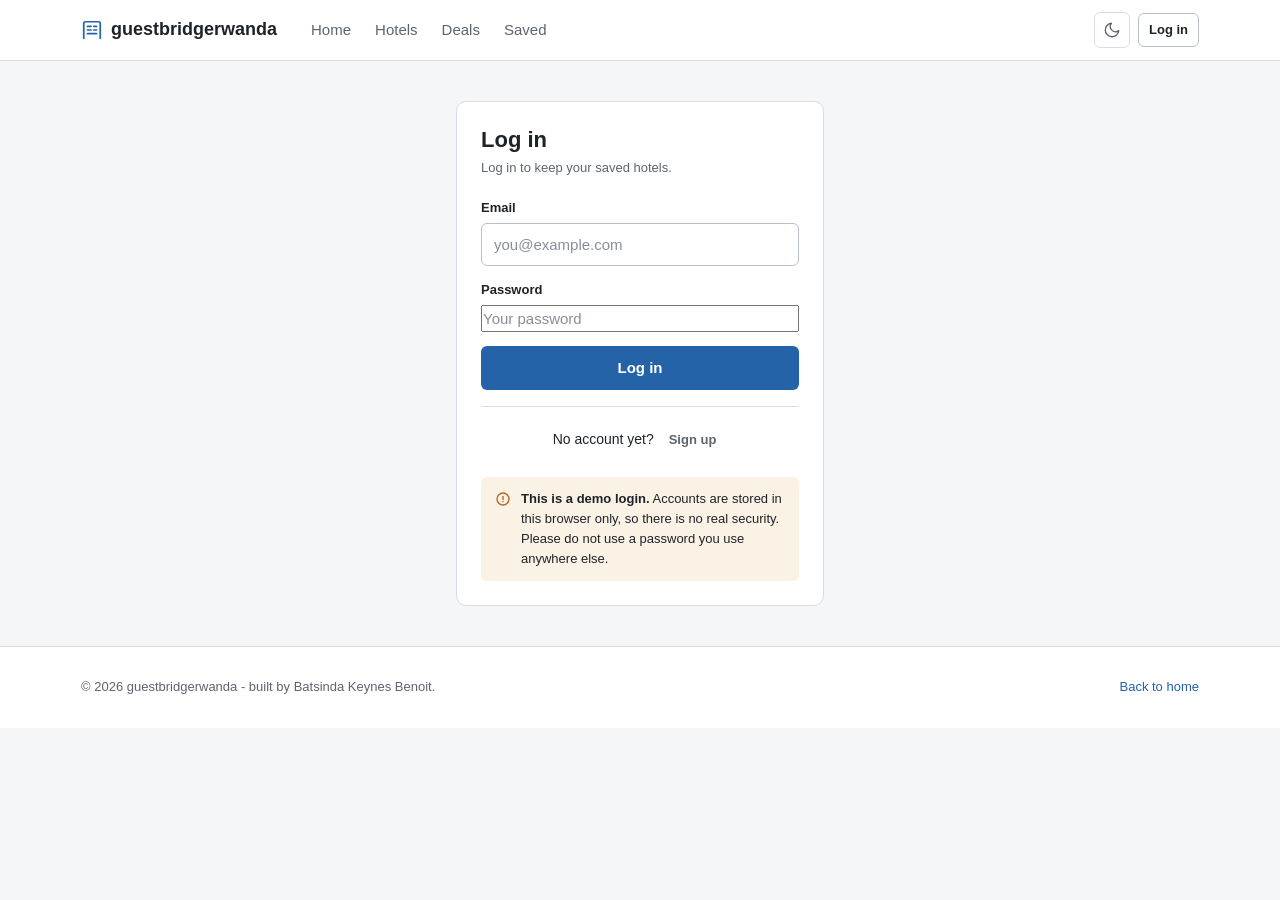
<file: login.html>
<!DOCTYPE html>
<html lang="en" data-theme="light">
<head>
<meta charset="UTF-8">
<meta name="viewport" content="width=device-width, initial-scale=1.0">
<title>Log in - guestbridgerwanda</title>
<meta name="description" content="Log in or create an account to keep your saved hotels.">
<meta name="author" content="Batsinda Keynes Benoit">

<link rel="stylesheet" href="style.css">

<script src="ui.js"></script>
<script src="auth.js"></script>
</head>
<body>
<a class="skip-link" href="#login-main">Skip to content</a>

<!-- ===== header ===== -->
<header class="header">
    <div class="page header-bar">
        <a href="index.html" class="logo">
            <svg viewBox="0 0 24 24" fill="none" stroke="currentColor" stroke-width="1.9" stroke-linecap="round" stroke-linejoin="round" aria-hidden="true">
                <path d="M3 21V5a2 2 0 0 1 2-2h14a2 2 0 0 1 2 2v16"/><path d="M7 8h4M7 12h4M7 16h10M14 8h3M14 12h3"/>
            </svg>
            guestbridgerwanda
        </a>

        <nav class="menu" id="menu" aria-label="Main menu">
            <a href="index.html">Home</a>
            <a href="index.html#hotels">Hotels</a>
            <a href="index.html#deals">Deals</a>
            <a href="index.html#saved">Saved</a>
        </nav>

        <div class="header-right">
            <button class="btn-icon" data-theme-btn type="button" aria-label="Switch to dark mode">
                <svg data-moon viewBox="0 0 24 24" fill="none" stroke="currentColor" stroke-width="1.8" stroke-linecap="round" stroke-linejoin="round" aria-hidden="true">
                    <path d="M21 12.8A9 9 0 1 1 11.2 3a7 7 0 0 0 9.8 9.8Z"/>
                </svg>
                <svg data-sun class="hidden" viewBox="0 0 24 24" fill="none" stroke="currentColor" stroke-width="1.8" stroke-linecap="round" stroke-linejoin="round" aria-hidden="true">
                    <circle cx="12" cy="12" r="4"/><path d="M12 2v2M12 20v2M4.9 4.9l1.4 1.4M17.7 17.7l1.4 1.4M2 12h2M20 12h2M4.9 19.1l1.4-1.4M17.7 6.3l1.4-1.4"/>
                </svg>
            </button>

            <div data-account></div>

            <button class="btn-icon menu-btn" data-menu-btn type="button" aria-expanded="false" aria-controls="menu" aria-label="Open menu">
                <svg viewBox="0 0 24 24" fill="none" stroke="currentColor" stroke-width="1.9" stroke-linecap="round" aria-hidden="true">
                    <path d="M4 7h16M4 12h16M4 17h16"/>
                </svg>
            </button>
        </div>
    </div>
</header>

<main id="login-main" class="login-page">
    <!-- shown when already logged in -->
    <div class="box login-box hidden" id="already-in">
        <h1>You are logged in</h1>
        <p class="muted" id="already-text"></p>
        <div class="login-form">
            <a class="btn btn-main btn-wide" href="index.html">Go to hotels</a>
            <button class="btn btn-outline btn-wide" type="button" data-log-out>Log out</button>
        </div>
    </div>

    <div class="box login-box" id="login-card">
        <h1 id="form-title">Log in</h1>
        <p class="muted small" id="form-note">Log in to keep your saved hotels.</p>

        <form class="login-form" id="login-form" novalidate>
            <!-- only shown when signing up -->
            <div class="field hidden" id="name-field">
                <label for="name">Name</label>
                <input type="text" id="name" autocomplete="name" placeholder="Your name">
                <p class="error-msg" role="alert"></p>
            </div>

            <div class="field">
                <label for="email">Email</label>
                <input type="email" id="email" autocomplete="email" placeholder="you@example.com">
                <p class="error-msg" role="alert"></p>
            </div>

            <div class="field">
                <label for="password">Password</label>
                <input type="password" id="password" placeholder="Your password">
                <p class="hint hidden" id="password-hint">At least 8 characters, with letters and numbers.</p>
                <p class="error-msg" role="alert"></p>
            </div>

            <p class="error-msg" id="form-error" role="alert"></p>

            <button class="btn btn-main btn-wide" type="submit" id="submit-btn">Log in</button>
        </form>

        <p class="login-switch">
            <span id="switch-text">No account yet?</span>
            <button class="btn btn-plain btn-small" type="button" id="switch-btn">Sign up</button>
        </p>

        <div class="demo-warning hidden" id="insecure-warning">
            <svg viewBox="0 0 24 24" fill="none" stroke="currentColor" stroke-width="2" stroke-linecap="round" stroke-linejoin="round" aria-hidden="true">
                <circle cx="12" cy="12" r="9"/><path d="M12 8v5M12 16h.01"/>
            </svg>
            <span>
                <strong>Accounts need a secure connection.</strong>
                This page is open over an insecure connection, so the browser blocks the
                password hashing that sign up and log in rely on.
                <a href="#" id="secure-link">Reload over https</a> to continue.
            </span>
        </div>

        <div class="demo-warning">
            <svg viewBox="0 0 24 24" fill="none" stroke="currentColor" stroke-width="2" stroke-linecap="round" stroke-linejoin="round" aria-hidden="true">
                <circle cx="12" cy="12" r="9"/><path d="M12 8v5M12 16h.01"/>
            </svg>
            <span>
                <strong>This is a demo login.</strong>
                Accounts are stored in this browser only, so there is no real security.
                Please do not use a password you use anywhere else.
            </span>
        </div>
    </div>
</main>

<!-- ===== footer ===== -->
<footer class="footer">
    <div class="page">
        <div class="footer-bottom" style="border-top:none;padding-top:0">
            <span>&copy; <span id="year"></span> guestbridgerwanda - built by Batsinda Keynes Benoit.</span>
            <a href="index.html">Back to home</a>
        </div>
    </div>
</footer>

<script>
(function () {
    'use strict';

    let signingUp = false;

    const form = document.getElementById('login-form');
    const nameField = document.getElementById('name-field');
    const nameInput = document.getElementById('name');
    const emailInput = document.getElementById('email');
    const passwordInput = document.getElementById('password');
    const formError = document.getElementById('form-error');
    const submitBtn = document.getElementById('submit-btn');

    /* ---------- secure connection check ---------- */
    // Password hashing uses crypto.subtle, which browsers only expose over https.
    // Warn up front instead of letting the form fail on submit.
    if (!(window.crypto && window.crypto.subtle)) {
        const warning = document.getElementById('insecure-warning');
        warning.classList.remove('hidden');

        const link = document.getElementById('secure-link');
        if (window.isSecureContext) {
            link.classList.add('hidden');
        } else {
            link.href = window.location.href.replace(/^http:/, 'https:');
        }
    }

    /* ---------- swap between logging in and signing up ---------- */
    function setMode(toSignUp) {
        signingUp = toSignUp;

        document.getElementById('form-title').textContent = signingUp ? 'Create an account' : 'Log in';
        document.getElementById('form-note').textContent = signingUp
            ? 'Your saved hotels are kept under your account.'
            : 'Log in to keep your saved hotels.';
        submitBtn.textContent = signingUp ? 'Sign up' : 'Log in';
        document.getElementById('switch-text').textContent = signingUp ? 'Already have an account?' : 'No account yet?';
        document.getElementById('switch-btn').textContent = signingUp ? 'Log in' : 'Sign up';

        nameField.classList.toggle('hidden', !signingUp);
        document.getElementById('password-hint').classList.toggle('hidden', !signingUp);
        passwordInput.setAttribute('autocomplete', signingUp ? 'new-password' : 'current-password');

        clearErrors();
    }

    function clearErrors() {
        formError.classList.remove('shown');
        [nameInput, emailInput, passwordInput].forEach(input => UI.showFieldError(input, ''));
    }

    document.getElementById('switch-btn').addEventListener('click', () => setMode(!signingUp));

    /* ---------- submit ---------- */
    form.addEventListener('submit', async function (event) {
        event.preventDefault();
        clearErrors();

        // Check the fields first so the user sees which one is wrong.
        let firstBad = null;

        if (signingUp && !nameInput.value.trim()) {
            UI.showFieldError(nameInput, 'Please enter your name.');
            firstBad = firstBad || nameInput;
        }

        const emailError = Auth.emailProblem(emailInput.value);
        if (emailError) {
            UI.showFieldError(emailInput, emailError);
            firstBad = firstBad || emailInput;
        }

        // When logging in we only check that something was typed. Telling the user
        // their old password is "too short" would leak what the rules used to be.
        const passwordError = signingUp
            ? Auth.passwordProblem(passwordInput.value)
            : (passwordInput.value ? '' : 'Please enter your password.');
        if (passwordError) {
            UI.showFieldError(passwordInput, passwordError);
            firstBad = firstBad || passwordInput;
        }

        if (firstBad) {
            firstBad.focus();
            return;
        }

        submitBtn.disabled = true;
        submitBtn.textContent = signingUp ? 'Creating account...' : 'Logging in...';

        try {
            const user = signingUp
                ? await Auth.signUp(nameInput.value, emailInput.value, passwordInput.value)
                : await Auth.logIn(emailInput.value, passwordInput.value);

            UI.showMessage(`Welcome, ${user.name.split(' ')[0]}.`, { kind: 'ok' });
            window.location.href = 'index.html';
        } catch (error) {
            formError.textContent = error.message;
            formError.classList.add('shown');
            submitBtn.disabled = false;
            submitBtn.textContent = signingUp ? 'Sign up' : 'Log in';
            passwordInput.focus();
        }
    });

    /* ---------- start ---------- */
    document.getElementById('year').textContent = new Date().getFullYear();

    function showRightCard() {
        const user = Auth.currentUser();
        document.getElementById('already-in').classList.toggle('hidden', !user);
        document.getElementById('login-card').classList.toggle('hidden', Boolean(user));
        if (user) {
            document.getElementById('already-text').textContent = `Signed in as ${user.email}.`;
        }
    }

    // ?signup=1 opens the page straight on the sign up form.
    if (new URLSearchParams(window.location.search).get('signup')) setMode(true);

    document.addEventListener('user-changed', showRightCard);
    showRightCard();
})();
</script>
</body>
</html>
</file>
<file: style.css>
/* style.css - shared styles for all pages */

:root {
    --blue: #2563a8;
    --blue-dark: #1d4e85;
    --blue-light: #eaf1f8;
    /* text colour to use on top of --blue */
    --on-blue: #ffffff;

    --page-bg: #f5f6f8;
    --box-bg: #ffffff;
    --box-bg-2: #f0f2f5;
    --line: #d9dde3;
    --line-dark: #b9c0c9;

    --text: #1e2328;
    --text-light: #5c656f;
    --text-lighter: #868f99;

    --green: #2e7d4f;
    --green-bg: #eaf5ee;
    --orange: #b5651d;
    --orange-bg: #fbf2e6;
    --red: #b93a2e;
    --red-bg: #fbeeec;

    --radius: 6px;
    --radius-big: 10px;
    --shadow: 0 1px 3px rgba(0, 0, 0, 0.1);
    --page-width: 1150px;
    --header-height: 60px;
}

[data-theme="dark"] {
    --blue: #6fa8dc;
    --blue-dark: #8fbde6;
    --blue-light: #1d2b3a;
    /* the blue is light in dark mode, so text on it has to be dark */
    --on-blue: #10222f;

    --page-bg: #14181d;
    --box-bg: #1c2127;
    --box-bg-2: #252b33;
    --line: #333b45;
    --line-dark: #4a545f;

    --text: #e8eaed;
    --text-light: #a5aeb8;
    --text-lighter: #7f8892;

    --green: #6cbf8b;
    --green-bg: #1b2c22;
    --orange: #d9a05b;
    --orange-bg: #2e2618;
    --red: #e08076;
    --red-bg: #2f1d1b;

    --shadow: 0 1px 3px rgba(0, 0, 0, 0.4);
}

/* ---------- reset ---------- */
* {
    margin: 0;
    padding: 0;
    box-sizing: border-box;
}

body {
    font-family: -apple-system, "Segoe UI", Roboto, Helvetica, Arial, sans-serif;
    font-size: 15px;
    line-height: 1.55;
    color: var(--text);
    background: var(--page-bg);
}

img, svg {
    display: block;
    max-width: 100%;
}

button, input, select {
    font: inherit;
    color: inherit;
}

button {
    cursor: pointer;
    border: none;
    background: none;
}

ul {
    list-style: none;
}

table {
    border-collapse: collapse;
    width: 100%;
}

a {
    color: var(--blue);
    text-decoration: none;
}

a:hover {
    text-decoration: underline;
}

h1, h2, h3 {
    line-height: 1.25;
}

:focus-visible {
    outline: 2px solid var(--blue);
    outline-offset: 2px;
}

/* ---------- layout ---------- */
.page {
    width: 100%;
    max-width: var(--page-width);
    margin: 0 auto;
    padding: 0 16px;
}

.block {
    padding: 40px 0;
}

.block-title {
    font-size: 22px;
    margin-bottom: 6px;
}

.block-note {
    color: var(--text-light);
    font-size: 14px;
    margin-bottom: 20px;
}

.block-head {
    display: flex;
    align-items: flex-end;
    justify-content: space-between;
    gap: 16px;
    flex-wrap: wrap;
    margin-bottom: 20px;
}

.block-head .block-note {
    margin-bottom: 0;
}

.row {
    display: flex;
    align-items: center;
    gap: 10px;
    flex-wrap: wrap;
}

.grow {
    flex: 1;
    min-width: 0;
}

.hidden {
    display: none !important;
}

.sr-only {
    position: absolute;
    width: 1px;
    height: 1px;
    overflow: hidden;
    clip: rect(0, 0, 0, 0);
    white-space: nowrap;
}

.skip-link {
    position: absolute;
    top: -60px;
    left: 16px;
    z-index: 100;
    padding: 10px 14px;
    background: var(--blue);
    color: var(--on-blue);
    border-radius: 0 0 var(--radius) var(--radius);
}

.skip-link:focus {
    top: 0;
}

/* ---------- text helpers ---------- */
.small {
    font-size: 13px;
}

.muted {
    color: var(--text-light);
}

.bold {
    font-weight: 600;
}

.divider {
    height: 1px;
    background: var(--line);
    border: 0;
    margin: 20px 0;
}

/* ---------- buttons ---------- */
.btn {
    display: inline-flex;
    align-items: center;
    justify-content: center;
    gap: 8px;
    padding: 9px 16px;
    font-size: 15px;
    font-weight: 600;
    border: 1px solid transparent;
    border-radius: var(--radius);
    background: var(--box-bg-2);
    color: var(--text);
    white-space: nowrap;
}

.btn:hover {
    text-decoration: none;
}

.btn:disabled {
    opacity: 0.5;
    cursor: not-allowed;
}

.btn svg {
    width: 16px;
    height: 16px;
}

.btn-main {
    background: var(--blue);
    color: var(--on-blue);
}

.btn-main:hover:not(:disabled) {
    background: var(--blue-dark);
}

.btn-outline {
    background: var(--box-bg);
    border-color: var(--line-dark);
}

.btn-outline:hover:not(:disabled) {
    border-color: var(--blue);
    color: var(--blue);
}

.btn-plain {
    background: none;
    color: var(--text-light);
}

.btn-plain:hover:not(:disabled) {
    background: var(--box-bg-2);
    color: var(--text);
}

.btn-small {
    padding: 6px 10px;
    font-size: 13px;
}

.btn-wide {
    width: 100%;
}

.btn-icon {
    display: inline-flex;
    align-items: center;
    justify-content: center;
    width: 36px;
    height: 36px;
    border: 1px solid var(--line);
    border-radius: var(--radius);
    background: var(--box-bg);
    color: var(--text-light);
}

.btn-icon:hover {
    color: var(--text);
    border-color: var(--line-dark);
}

.btn-icon svg {
    width: 18px;
    height: 18px;
}

/* ---------- forms ---------- */
.field {
    display: flex;
    flex-direction: column;
    gap: 5px;
    position: relative;
}

.field > label {
    font-size: 13px;
    font-weight: 600;
}

input[type="text"],
input[type="email"],
input[type="search"],
select {
    width: 100%;
    padding: 9px 12px;
    font-size: 15px;
    color: var(--text);
    background: var(--box-bg);
    border: 1px solid var(--line-dark);
    border-radius: var(--radius);
}

input::placeholder {
    color: var(--text-lighter);
}

input:focus, select:focus {
    outline: none;
    border-color: var(--blue);
}

input[aria-invalid="true"] {
    border-color: var(--red);
}

select {
    cursor: pointer;
}

.error-msg {
    display: none;
    font-size: 13px;
    color: var(--red);
}

.error-msg.shown {
    display: block;
}

.hint {
    font-size: 12px;
    color: var(--text-lighter);
}

/* search input with a magnifier icon inside */
.search-field {
    position: relative;
}

.search-field svg {
    position: absolute;
    left: 10px;
    top: 50%;
    transform: translateY(-50%);
    width: 16px;
    height: 16px;
    color: var(--text-lighter);
}

.search-field input {
    padding-left: 34px;
}

/* checkbox / radio row */
.check {
    display: flex;
    align-items: center;
    gap: 10px;
    padding: 4px 0;
    cursor: pointer;
}

.check input {
    width: 16px;
    height: 16px;
    flex-shrink: 0;
    accent-color: var(--blue);
    cursor: pointer;
}

.check-text {
    flex: 1;
}

.check-count {
    font-size: 12px;
    color: var(--text-lighter);
}

/* plus / minus counter */
.counter {
    display: flex;
    align-items: center;
    gap: 10px;
}

.counter button {
    width: 28px;
    height: 28px;
    border: 1px solid var(--line-dark);
    border-radius: var(--radius);
    background: var(--box-bg);
    color: var(--blue);
    font-weight: 600;
}

.counter button:hover:not(:disabled) {
    border-color: var(--blue);
}

.counter button:disabled {
    opacity: 0.4;
    cursor: not-allowed;
}

.counter output {
    min-width: 24px;
    text-align: center;
    font-weight: 600;
}

/* ---------- box (card) ---------- */
.box {
    background: var(--box-bg);
    border: 1px solid var(--line);
    border-radius: var(--radius-big);
    overflow: hidden;
}

.box-pad {
    padding: 16px;
}

/* ---------- hotel card ---------- */
.hotel-card {
    display: flex;
    flex-direction: column;
}

.hotel-photo {
    position: relative;
    aspect-ratio: 4 / 3;
    background: var(--box-bg-2);
}

.hotel-photo img {
    width: 100%;
    height: 100%;
    object-fit: cover;
}

.hotel-info {
    padding: 12px;
    display: flex;
    flex-direction: column;
    gap: 6px;
    flex: 1;
}

.hotel-name {
    font-size: 16px;
    font-weight: 600;
}

.hotel-name a {
    color: var(--text);
}

.hotel-name a:hover {
    color: var(--blue);
}

.hotel-place {
    display: flex;
    align-items: center;
    gap: 5px;
    font-size: 13px;
    color: var(--text-light);
}

.hotel-place svg {
    width: 13px;
    height: 13px;
    flex-shrink: 0;
}

.hotel-bottom {
    margin-top: auto;
    padding-top: 10px;
    display: flex;
    align-items: flex-end;
    justify-content: space-between;
    gap: 10px;
    border-top: 1px solid var(--line);
}

/* photo overlays */
.photo-labels {
    position: absolute;
    top: 8px;
    left: 8px;
    display: flex;
    flex-direction: column;
    align-items: flex-start;
    gap: 5px;
}

.save-btn {
    position: absolute;
    top: 8px;
    right: 8px;
    display: flex;
    align-items: center;
    justify-content: center;
    width: 30px;
    height: 30px;
    border-radius: var(--radius);
    background: #fff;
    color: var(--text-light);
    box-shadow: var(--shadow);
}

.save-btn svg {
    width: 16px;
    height: 16px;
    fill: none;
    stroke: currentColor;
    stroke-width: 2;
}

.save-btn:hover {
    color: var(--blue);
}

.save-btn[aria-pressed="true"] {
    color: var(--blue);
}

.save-btn[aria-pressed="true"] svg {
    fill: currentColor;
}

/* ---------- price ---------- */
.price {
    text-align: right;
}

.price-old {
    font-size: 13px;
    color: var(--text-lighter);
    text-decoration: line-through;
}

.price-new {
    font-size: 19px;
    font-weight: 700;
}

.price-per {
    font-size: 12px;
    color: var(--text-light);
}

/* ---------- rating ---------- */
.rating {
    display: inline-block;
    min-width: 34px;
    padding: 3px 6px;
    font-size: 13px;
    font-weight: 700;
    text-align: center;
    color: var(--on-blue);
    background: var(--blue);
    border-radius: var(--radius);
}

.rating-big {
    min-width: 44px;
    padding: 6px 10px;
    font-size: 17px;
}

.rating-mid {
    background: var(--orange);
}

.rating-low {
    background: var(--text-light);
}

.rating-word {
    font-size: 13px;
    font-weight: 600;
}

.stars {
    color: var(--orange);
    font-size: 13px;
}

/* bar used for review categories and score spread */
.bar {
    height: 7px;
    background: var(--box-bg-2);
    border-radius: var(--radius);
    overflow: hidden;
}

.bar > div {
    height: 100%;
    background: var(--blue);
    border-radius: var(--radius);
}

/* ---------- labels ---------- */
.label {
    display: inline-block;
    align-self: flex-start;
    padding: 2px 7px;
    font-size: 12px;
    font-weight: 600;
    border-radius: var(--radius);
    background: var(--box-bg-2);
    color: var(--text);
}

.label-deal {
    background: var(--orange);
    color: #fff;
}

.label-blue {
    background: var(--blue);
    color: var(--on-blue);
}

.label-green {
    background: var(--green-bg);
    color: var(--green);
}

.label-outline {
    background: none;
    border: 1px solid var(--line-dark);
    color: var(--text-light);
}

.feature {
    display: inline-flex;
    align-items: center;
    gap: 5px;
    padding: 2px 7px;
    font-size: 12px;
    font-weight: 600;
    color: var(--blue);
    background: var(--blue-light);
    border-radius: var(--radius);
}

.feature svg {
    width: 12px;
    height: 12px;
    flex-shrink: 0;
}

/* removable filter tag */
.tag {
    display: inline-flex;
    align-items: center;
    gap: 6px;
    padding: 4px 6px 4px 10px;
    font-size: 13px;
    font-weight: 600;
    background: var(--blue-light);
    color: var(--blue);
    border-radius: var(--radius);
}

.tag button {
    display: flex;
    color: inherit;
    opacity: 0.7;
}

.tag button:hover {
    opacity: 1;
}

.tag svg {
    width: 13px;
    height: 13px;
}

/* ---------- account menu in the header ---------- */
.account {
    position: relative;
}

/* small circle with the first letter of the user's name */
.account-letter {
    display: inline-flex;
    align-items: center;
    justify-content: center;
    width: 20px;
    height: 20px;
    font-size: 11px;
    font-weight: 700;
    color: var(--on-blue);
    background: var(--blue);
    border-radius: 50%;
}

/* ---------- login page ---------- */
.login-page {
    max-width: 400px;
    margin: 40px auto;
    padding: 0 16px;
}

.login-box {
    padding: 24px;
}

.login-box h1 {
    font-size: 22px;
    margin-bottom: 4px;
}

.login-form {
    display: flex;
    flex-direction: column;
    gap: 14px;
    margin-top: 20px;
}

.login-switch {
    margin-top: 16px;
    padding-top: 16px;
    border-top: 1px solid var(--line);
    text-align: center;
    font-size: 14px;
}

/* warning that these accounts are not really secure */
.demo-warning {
    display: flex;
    align-items: flex-start;
    gap: 10px;
    margin-top: 20px;
    padding: 12px 14px;
    background: var(--orange-bg);
    border-radius: var(--radius);
    font-size: 13px;
}

.demo-warning svg {
    width: 16px;
    height: 16px;
    margin-top: 2px;
    flex-shrink: 0;
    color: var(--orange);
}

/* two-button toggle (list / grid) */
.toggle {
    display: inline-flex;
    border: 1px solid var(--line-dark);
    border-radius: var(--radius);
    overflow: hidden;
}

.toggle button {
    display: flex;
    align-items: center;
    padding: 8px 10px;
    color: var(--text-light);
    background: var(--box-bg);
}

.toggle button + button {
    border-left: 1px solid var(--line-dark);
}

.toggle button[aria-pressed="true"] {
    background: var(--blue-light);
    color: var(--blue);
}

.toggle svg {
    width: 16px;
    height: 16px;
}

/* ---------- header ---------- */
.header {
    background: var(--box-bg);
    border-bottom: 1px solid var(--line);
}

.header-bar {
    display: flex;
    align-items: center;
    gap: 24px;
    height: var(--header-height);
}

.logo {
    display: flex;
    align-items: center;
    gap: 8px;
    font-size: 18px;
    font-weight: 700;
    color: var(--text);
    flex-shrink: 0;
}

.logo:hover {
    text-decoration: none;
}

.logo svg {
    width: 22px;
    height: 22px;
    color: var(--blue);
}

.menu {
    display: flex;
    align-items: center;
    gap: 4px;
}

.menu a {
    padding: 8px 10px;
    font-size: 15px;
    color: var(--text-light);
    border-radius: var(--radius);
}

.menu a:hover {
    color: var(--text);
    background: var(--box-bg-2);
    text-decoration: none;
}

.menu a[aria-current="page"] {
    color: var(--blue);
    font-weight: 600;
}

.header-right {
    display: flex;
    align-items: center;
    gap: 8px;
    margin-left: auto;
}

.menu-btn {
    display: none;
}

@media (max-width: 800px) {
    .menu {
        position: absolute;
        left: 0;
        right: 0;
        top: var(--header-height);
        z-index: 50;
        flex-direction: column;
        align-items: stretch;
        gap: 0;
        padding: 8px;
        background: var(--box-bg);
        border-bottom: 1px solid var(--line);
        box-shadow: var(--shadow);
    }

    .menu:not(.open) {
        display: none;
    }

    .menu a {
        padding: 10px 12px;
    }

    .menu-btn {
        display: inline-flex;
    }

    .desktop-only {
        display: none;
    }
}

/* ---------- footer ---------- */
.footer {
    margin-top: 40px;
    padding: 30px 0;
    background: var(--box-bg);
    border-top: 1px solid var(--line);
}

.footer-columns {
    display: grid;
    grid-template-columns: 1.5fr 1fr 1fr;
    gap: 30px;
    padding-bottom: 24px;
}

.footer-columns h3 {
    font-size: 14px;
    margin-bottom: 10px;
}

.footer-links {
    display: flex;
    flex-direction: column;
    gap: 6px;
}

.footer-links a {
    font-size: 14px;
    color: var(--text-light);
}

.footer-bottom {
    display: flex;
    align-items: center;
    justify-content: space-between;
    flex-wrap: wrap;
    gap: 10px;
    padding-top: 16px;
    border-top: 1px solid var(--line);
    font-size: 13px;
    color: var(--text-light);
}

@media (max-width: 700px) {
    .footer-columns {
        grid-template-columns: 1fr;
        gap: 20px;
    }
}

/* ---------- dropdown ---------- */
.dropdown {
    position: absolute;
    top: calc(100% + 4px);
    left: 0;
    z-index: 40;
    min-width: 100%;
    background: var(--box-bg);
    border: 1px solid var(--line-dark);
    border-radius: var(--radius);
    box-shadow: var(--shadow);
}

.dropdown:not(.open) {
    display: none;
}

.dropdown-right {
    left: auto;
    right: 0;
}

.dropdown-scroll {
    max-height: 320px;
    overflow-y: auto;
}

.dropdown-title {
    padding: 10px 12px;
    font-size: 13px;
    font-weight: 600;
    color: var(--text-light);
    border-bottom: 1px solid var(--line);
}

.dropdown-foot {
    padding: 10px 12px;
    border-top: 1px solid var(--line);
    text-align: right;
}

/* one suggestion in the destination dropdown */
.suggestion {
    display: flex;
    align-items: center;
    gap: 10px;
    width: 100%;
    padding: 10px 12px;
    text-align: left;
    color: var(--text);
    border-bottom: 1px solid var(--line);
}

.suggestion:last-child {
    border-bottom: none;
}

.suggestion:hover,
.suggestion.active {
    background: var(--blue-light);
}

.suggestion > svg {
    width: 18px;
    height: 18px;
    flex-shrink: 0;
    color: var(--blue);
}

.suggestion-text {
    flex: 1;
    min-width: 0;
}

.suggestion-name {
    font-weight: 600;
    white-space: nowrap;
    overflow: hidden;
    text-overflow: ellipsis;
}

.suggestion-place {
    font-size: 13px;
    color: var(--text-light);
    white-space: nowrap;
    overflow: hidden;
    text-overflow: ellipsis;
}

/* ---------- popup (dialog / photo viewer) ---------- */
.popup-bg {
    position: fixed;
    inset: 0;
    z-index: 100;
    display: none;
    align-items: center;
    justify-content: center;
    padding: 16px;
    background: rgba(0, 0, 0, 0.6);
}

.popup-bg.open {
    display: flex;
}

.popup {
    width: 100%;
    max-width: 480px;
    max-height: 85vh;
    display: flex;
    flex-direction: column;
    background: var(--box-bg);
    border-radius: var(--radius-big);
}

.popup-head {
    display: flex;
    align-items: center;
    justify-content: space-between;
    gap: 16px;
    padding: 14px 16px;
    border-bottom: 1px solid var(--line);
}

.popup-head h2 {
    font-size: 18px;
}

.popup-body {
    padding: 16px;
    overflow-y: auto;
}

.popup-foot {
    display: flex;
    justify-content: flex-end;
    gap: 10px;
    padding: 12px 16px;
    border-top: 1px solid var(--line);
}

.close-btn {
    display: flex;
    align-items: center;
    justify-content: center;
    width: 30px;
    height: 30px;
    flex-shrink: 0;
    border-radius: var(--radius);
    color: var(--text-light);
}

.close-btn:hover {
    background: var(--box-bg-2);
    color: var(--text);
}

.close-btn svg {
    width: 16px;
    height: 16px;
}

/* filter popup slides up from the bottom on phones */
.popup-bottom {
    align-items: flex-end;
    padding: 0;
}

.popup-bottom .popup {
    max-width: 100%;
    max-height: 85vh;
    border-radius: var(--radius-big) var(--radius-big) 0 0;
}

/* photo viewer */
.viewer {
    position: relative;
    width: 100%;
    max-width: 900px;
    display: flex;
    flex-direction: column;
    gap: 10px;
}

.viewer-bar {
    display: flex;
    align-items: center;
    justify-content: space-between;
    color: #fff;
    font-size: 13px;
}

.viewer-bar .close-btn {
    color: #fff;
}

.viewer-bar .close-btn:hover {
    background: rgba(255, 255, 255, 0.2);
    color: #fff;
}

.viewer-stage {
    position: relative;
    display: flex;
    align-items: center;
    justify-content: center;
    min-height: 40vh;
}

.viewer-stage img {
    max-width: 100%;
    max-height: 70vh;
    width: auto;
    border-radius: var(--radius);
}

.viewer-nav {
    position: absolute;
    top: 50%;
    transform: translateY(-50%);
    display: flex;
    align-items: center;
    justify-content: center;
    width: 38px;
    height: 38px;
    border-radius: var(--radius);
    background: rgba(0, 0, 0, 0.55);
    color: #fff;
}

.viewer-nav:hover {
    background: rgba(0, 0, 0, 0.8);
}

.viewer-nav svg {
    width: 20px;
    height: 20px;
}

.viewer-prev {
    left: 8px;
}

.viewer-next {
    right: 8px;
}

/* ---------- messages ---------- */
.messages {
    position: fixed;
    z-index: 200;
    bottom: 16px;
    left: 50%;
    transform: translateX(-50%);
    display: flex;
    flex-direction: column;
    gap: 8px;
    width: 100%;
    max-width: 380px;
    padding: 0 16px;
}

.message {
    display: flex;
    align-items: flex-start;
    gap: 10px;
    padding: 12px 14px;
    background: var(--box-bg);
    border: 1px solid var(--line-dark);
    border-left: 3px solid var(--blue);
    border-radius: var(--radius);
    box-shadow: var(--shadow);
    font-size: 14px;
}

.message-ok {
    border-left-color: var(--green);
}

.message-error {
    border-left-color: var(--red);
}

.message p {
    flex: 1;
}

.message strong {
    display: block;
}

/* ---------- loading / empty ---------- */
.loading {
    display: flex;
    align-items: center;
    justify-content: center;
    gap: 10px;
    padding: 50px 16px;
    color: var(--text-light);
    grid-column: 1 / -1;
}

.spinner {
    width: 18px;
    height: 18px;
    flex-shrink: 0;
    border: 2px solid var(--line-dark);
    border-top-color: var(--blue);
    border-radius: 50%;
    animation: spin 0.8s linear infinite;
}

@keyframes spin {
    to { transform: rotate(360deg); }
}

.notice {
    padding: 40px 16px;
    text-align: center;
    grid-column: 1 / -1;
}

.notice h3 {
    font-size: 17px;
    margin-bottom: 6px;
}

.notice p {
    color: var(--text-light);
    max-width: 44ch;
    margin: 0 auto 16px;
}

.notice-error h3 {
    color: var(--red);
}

.notice-warn {
    padding: 20px 16px;
    border: 1px solid var(--line);
    border-radius: 10px;
    background: var(--box-bg);
    margin-bottom: 20px;
}

.notice-warn h3 {
    color: var(--text);
}

/* ---------- horizontal scroll strip ---------- */
.strip {
    display: flex;
    gap: 12px;
    overflow-x: auto;
    padding-bottom: 8px;
}

/* ---------- date picker (flatpickr overrides) ---------- */
.flatpickr-calendar {
    border: 1px solid var(--line-dark) !important;
    background: var(--box-bg) !important;
    box-shadow: var(--shadow) !important;
}

.flatpickr-months .flatpickr-month,
.flatpickr-current-month,
.flatpickr-weekday {
    color: var(--text) !important;
    fill: var(--text) !important;
    background: transparent !important;
}

.flatpickr-months .flatpickr-prev-month svg,
.flatpickr-months .flatpickr-next-month svg {
    fill: var(--text-light) !important;
}

.flatpickr-day {
    color: var(--text) !important;
    border-radius: var(--radius) !important;
}

.flatpickr-day:hover {
    background: var(--blue-light) !important;
    border-color: transparent !important;
}

.flatpickr-day.selected,
.flatpickr-day.startRange,
.flatpickr-day.endRange {
    background: var(--blue) !important;
    border-color: var(--blue) !important;
    color: var(--on-blue) !important;
}

.flatpickr-day.inRange {
    background: var(--blue-light) !important;
    border-color: var(--blue-light) !important;
    box-shadow: -5px 0 0 var(--blue-light), 5px 0 0 var(--blue-light) !important;
}

.flatpickr-day.flatpickr-disabled,
.flatpickr-day.prevMonthDay,
.flatpickr-day.nextMonthDay {
    color: var(--text-lighter) !important;
}

.flatpickr-monthDropdown-months {
    background: var(--box-bg) !important;
    color: var(--text) !important;
}
</file>
